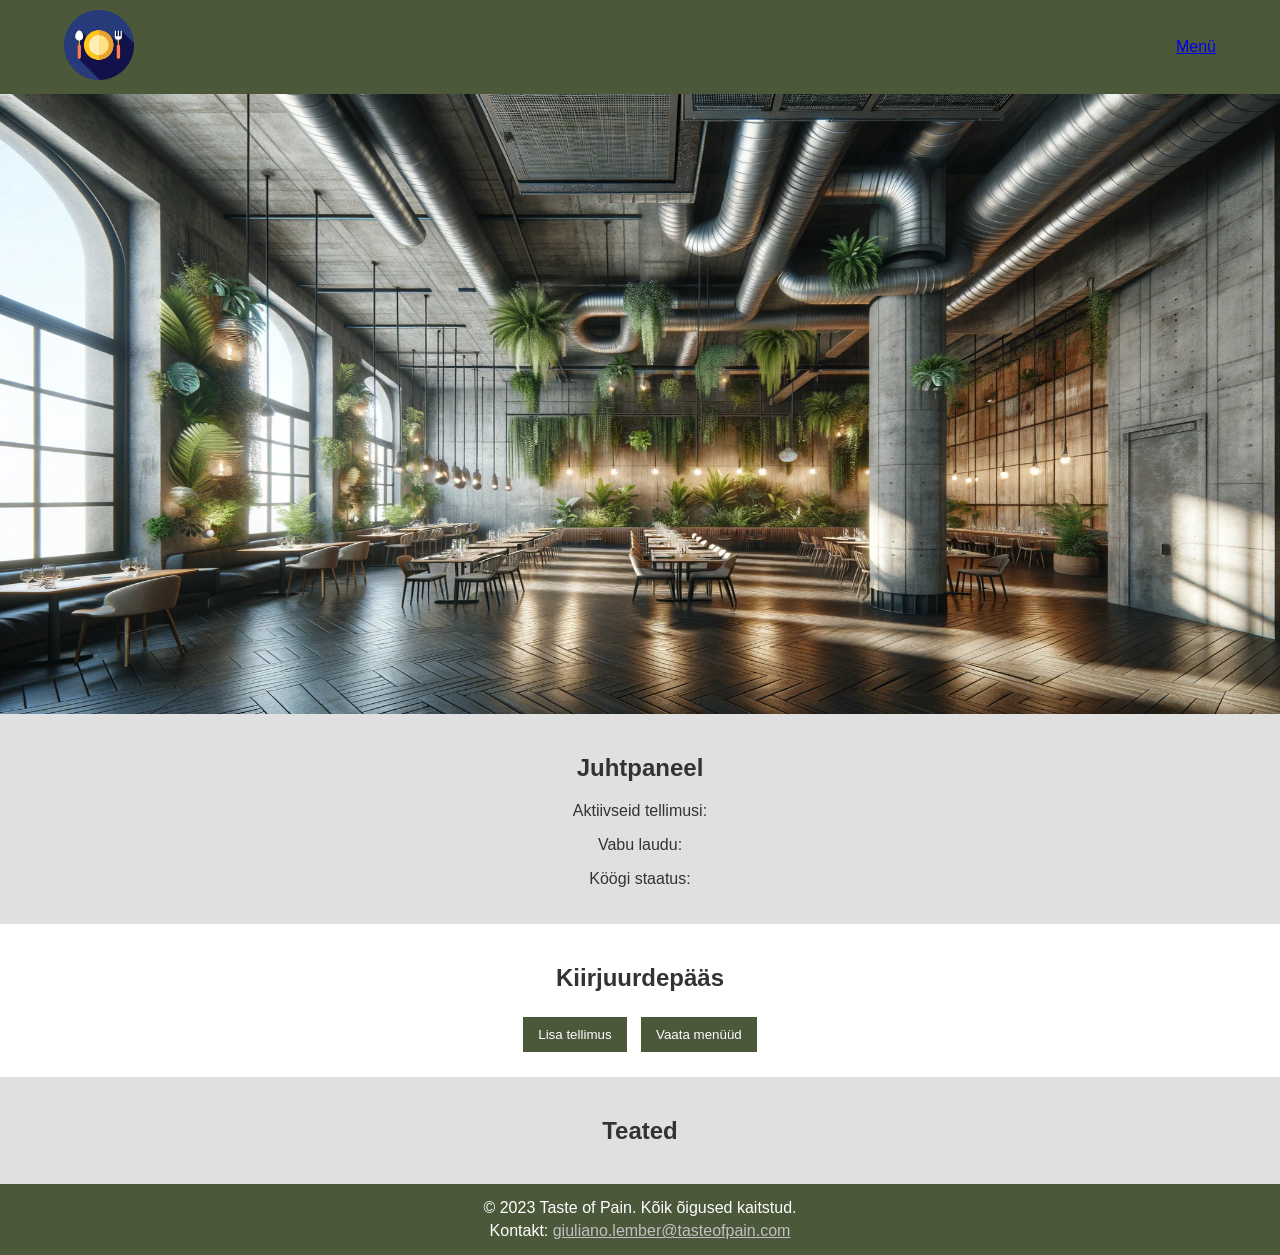
<file: index.html>
<!DOCTYPE html>
<html lang="et">
<head>
    <meta charset="UTF-8">
    <meta name="viewport" content="width=device-width, initial-scale=1.0">
    <title>Teie Restoran</title>
    <link rel="stylesheet" href="css/styles.css">
</head>
<body>
    <header>
        <nav>
            <a href="index.html"><img src="Images/logo.png" alt="Logo"></a>
            <ul id="navMenu">
                <a href="pages/menu.html">Menü</a>
            </ul>
        </nav>
    </header>
    <img src="Images/restWidePict.jpg" alt="Restoraani pilt" id="restaurant-photo">

    <section id="dashboard">
        <h2>Juhtpaneel</h2>
        <div class="dashboard-item">
            <p>Aktiivseid tellimusi: <span id="activeOrders"></span></p>
        </div>
        <div class="dashboard-item">
            <p>Vabu laudu: <span id="freeTables"></span></p>
        </div>
        <div class="dashboard-item">
            <p>Köögi staatus: <span id="kitchenStatus"></span></p>
        </div>
    </section>

    <section id="quickAccess">
        <h2>Kiirjuurdepääs</h2>
        <button id="addOrderButton">Lisa tellimus</button>
        <button onclick="location.href='pages/menuCustomer.html'">Vaata menüüd</button>
    </section>

    <section id="notifications">
        <h2>Teated</h2>
        <div id="notificationArea">
            
        </div>
    </section>

    <footer>
        <p>© 2023 Taste of Pain. Kõik õigused kaitstud.</p>
        <p>Kontakt: <a href="mailto:contact@yourrestaurant.com">giuliano.lember@tasteofpain.com</a></p>
    </footer>

    <script src="js/main.js"></script>
</body>
</html>
</file>
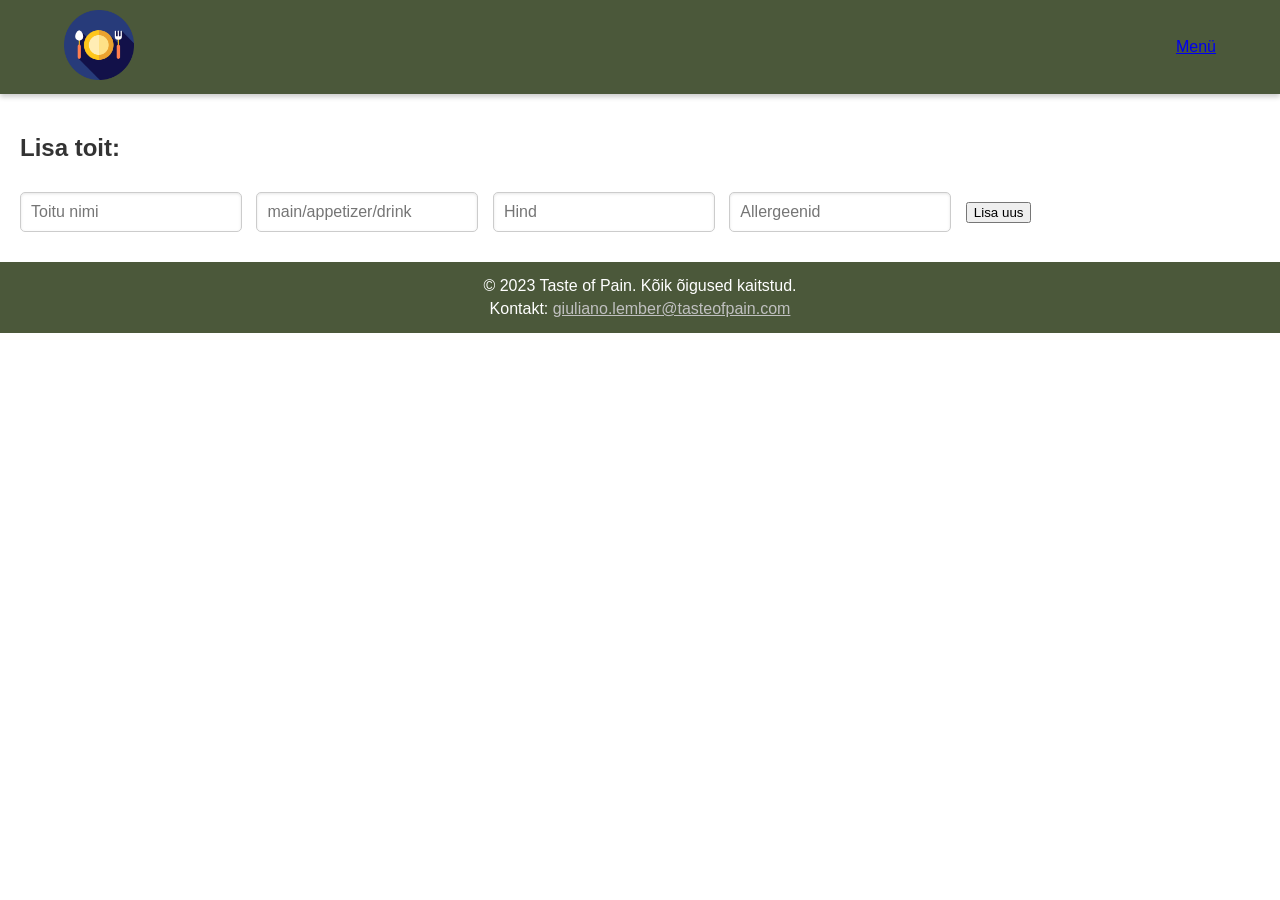
<file: pages/menu.html>
<!DOCTYPE html>
<html lang="et">
<head>
    <meta charset="UTF-8">
    <meta name="viewport" content="width=device-width, initial-scale=1.0">
    <title>Menüü - Teie Restoran</title>
    <link rel="stylesheet" href="../css/styles.css">
    <!-- <script src="../js/confirmLogout.js"></script> -->
    <script src="../js/menu.js" defer></script>
</head>
<body>
<header>
    <nav>
        <a href="../index.html"><img src="../Images/logo.png" alt="Logo"></a>
            <ul id="navMenu">
                <a href="pages/menu.html">Menü</a>
            </ul>
    </nav>
</header>
<main class="main">
   
    <div class="menu-container">
        <h2>Lisa toit:</h2>
        <form id="addDishForm">
            <input type="text" id="dishName" placeholder="Toitu nimi" required>
            <input type="text" id="dishType" placeholder="main/appetizer/drink" required>
            <input type="number" id="dishPrice" placeholder="Hind" required>
            <input type="text" id="dishAllergens" placeholder="Allergeenid">
            <button type="submit">Lisa uus</button>
        </form>
        <section id="menuItems">
            
        </section>
    </div>
    <div id="updateDishModal" style="display: none;">
        <h2>Uuenda toit:</h2>
        <form id="updateDishForm">
            <input type="hidden" id="updateDishId">
            <input type="text" id="updateDishName" placeholder="Toitu nimi" required>
            <input type="text" id="updateDishType" placeholder="main/appetizer/drink" required>
            <input type="number" id="updateDishPrice" placeholder="Hind" required>
            <input type="text" id="updateDishAllergens" placeholder="Allergeenid">
            <button type="submit">Uuenda</button>
        </form>
    </div>
</main>
<footer>
    <p>© 2023 Taste of Pain. Kõik õigused kaitstud.</p>
    <p>Kontakt: <a href="mailto:contact@yourrestaurant.com">giuliano.lember@tasteofpain.com</a></p>
</footer>
</body>
</html>
</file>
<file: css/styles.css>
body {
    font-family: 'Arial', sans-serif;
    color: #333;
    background-color:white;
    margin: 0;
    padding: 0;
}


header {
    background-color: #4b583a; 
    color: white;
    padding: 10px 0;
    box-shadow: 0 3px 5px rgba(0, 0, 0, 0.2);
}

nav {
    width: 90%;
    margin: 0 auto;
    display: flex;
    justify-content: space-between;
    align-items: center;
}

nav ul {
    list-style: none;
    padding: 0;
    display: flex;
    margin: 0;
}

nav ul li {
    margin-left: 20px;
}

nav ul li a {
    color: white;
    text-decoration: none;
    transition: color 0.3s;
}

nav ul li a:hover {
    color: #c0c0c0; 
}


nav a img {
    height: 70px;
}


#restaurant-photo {
    width: 100%;
    height: 620px;
    display: block;
}


#dashboard {
    padding: 20px;
    background-color: #e0e0e0;
    text-align: center;
}

.dashboard-item {
    margin-bottom: 15px;
}


#quickAccess {
    padding: 20px;
    text-align: center;
}

#quickAccess button {
    background-color: #4b583a; 
    color: white;
    border: none;
    padding: 10px 15px;
    margin: 5px;
    cursor: pointer;
    transition: background-color 0.3s;
}

#quickAccess button:hover {
    background-color: #5c6a4b; 
}


#notifications {
    padding: 20px;
    background-color: #e0e0e0; 
    text-align: center;
}


footer {
    background-color: #4b583a; 
    color: white;
    text-align: center;
    padding: 10px 0;
    position: relative; 
    width: 100%;
}


footer p {
    margin: 5px 0;
}

footer a {
    color: #c0c0c0; 
}

footer a:hover {
    color: white;
}

.menu-item {
    background-color: white;
    padding: 10px;
    box-shadow: 0 2px 5px rgba(0, 0, 0, 0.2);
    border-radius: 10px;
    margin-bottom: 20px;
}

.main {
    display: flex;
    justify-content: space-between;
    padding: 20px;
}

.add-dish-form {
    flex: 1;
    margin: 10px;
}

.add-dish-form {
    width: 30%;
    height: 30%;
    margin: 1rem auto;
    background-color: white;
    padding: 20px;
    box-shadow: 0 2px 5px rgba(0, 0, 0, 0.2);
    border-radius: 10px;
}

.add-dish-form form {
    display: flex;
    flex-direction: column;
    justify-items: center;
    
}

.add-dish-form input,
.add-dish-form button {
    padding: 10px;
    margin-right: 10px;
}

.add-dish-form button {
    background-color: #4b583a; 
    color: white;
    border: none;
    cursor: pointer;
}


select,input {
    padding: 10px;
    margin: 10px 0;
    margin-right: 10px;
    border-radius: 5px;
    border: 1px solid #ccc;
    background-color: white;
    box-shadow: inset 0 1px 3px rgba(0, 0, 0, 0.1);
    color: #333;
    font-family: 'Arial', sans-serif;
    font-size: 1em;
}


select option {
    padding: 10px;
}

select:focus {
    outline: none;
    border-color: #4b583a; 
    box-shadow: 0 0 5px rgba(0, 0, 0, 0.2);
}


select:disabled {
    background-color: #e0e0e0;
    color: #666;
}

.modal {
    display: none; 
    position: fixed; 
    z-index: 1; 
    left: 0;
    top: 0;
    width: 100%; 
    height: 100%; 
    overflow: auto; 
    background-color: rgb(0,0,0); 
    background-color: rgba(0,0,0,0.4); 
}

.modal-content {
    background-color: #fefefe;
    margin: 15% auto; 
    padding: 20px;
    border: 1px solid #888;
    width: 30%; 
}

.close {
    color: #aaa;
    float: right;
    font-size: 28px;
    font-weight: bold;
}

.close:hover,
.close:focus {
    color: black;
    text-decoration: none;
    cursor: pointer;
}

.staff-table {
    width: 100%;
    border-collapse: collapse;
    margin-top: 20px;
}

.staff-table th, 
.staff-table td {
    border: 1px solid #ddd;
    padding: 8px;
    text-align: left;
}

.staff-table th {
    background-color: #4b583a;
    color: white;
}

.staff-table tr:nth-child(even) {
    background-color: #f2f2f2;
}

.staff-table tr:hover {
    background-color: #ddd;
}

.staff-table .edit-btn, 
.staff-table .delete-btn {
    background-color: #4b583a;
    color: white;
    border: none;
    padding: 5px 10px;
    margin: 2px;
    cursor: pointer;
    transition: background-color 0.3s;
}

.staff-table .edit-btn:hover,
.staff-table .delete-btn:hover {
    background-color: #5c6a4b;
}


.main, .container {
    display: flex;
    justify-content: space-between;
    padding: 20px;
}

.menu-container {
    flex: 1; 
    margin-right: 20px; 
}

.order-constructor {
    flex: 0 0 350px; 
    background-color: #fff;
    padding: 20px;
    border-radius: 10px;
    box-shadow: 0 2px 5px rgba(0,0,0,0.2);
}

.order-constructor form {
    display: flex;
    flex-direction: column;
}

.order-constructor label {
    margin-top: 10px;
}

.order-constructor select, .order-constructor input[type="text"], 
.order-constructor input[type="number"] {
    width: 20%;
    padding: 10px;
    border: 1px solid #ccc;
    border-radius: 5px;
    font-size: 1em;
}

.order-constructor input[type="checkbox"] {
    margin-right: 10px;
}

.order-constructor input[type="number"] {
    width: 50px; 
}

.order-constructor input[type="submit"] {
    background-color: #4b583a;
    color: white;
    border: none;
    padding: 10px 15px;
    margin-top: 20px;
    cursor: pointer;
    transition: background-color 0.3s;
}

.order-constructor input[type="submit"]:hover {
    background-color: #5c6a4b;
}

.tables-container, .newTable-form {
    flex: 1;
    margin: 10px;
}

.newTable-form {
    width: 30%;
    background-color: white;
    padding: 20px;
    box-shadow: 0 2px 5px rgba(0, 0, 0, 0.2);
    border-radius: 10px;
    margin: 10px;
}

.newTable-form form {
    display: flex;
    flex-direction: column;
}

.newTable-form input, .newTable-form button {
    margin: 10px 0;
    padding: 10px;
}

.newTable-form button {
    background-color: #4b583a;
    color: white;
    border: none;
    cursor: pointer;
}

.main-content {
    display: flex;
    justify-content: space-between; 
}
 .active-orders, .completed-orders{
    background-color: white;
    display: flex;
    flex-direction: column;
    justify-items: center;
    padding: 10px;
    margin: 10px;
    box-shadow: 0 2px 5px rgba(0, 0, 0, 0.2);
    border-radius: 10px;
    margin-bottom: 20px;
    font: 1em sans-serif;
    
}
.table{
    background-color: white;
    width: 20%;
    padding: 10px;
    margin: 10px;
    box-shadow: 0 2px 5px rgba(0, 0, 0, 0.2);
    border-radius: 10px;
    margin-bottom: 20px;
    font: 1em sans-serif;
    
}

.order{
    background-color: rgba(0,0,0,0.05);
    padding: 10px;
    margin: 10px;
    border-radius: 15px;
    margin-bottom: 20px;
    font: 1em sans-serif;
}
</file>
